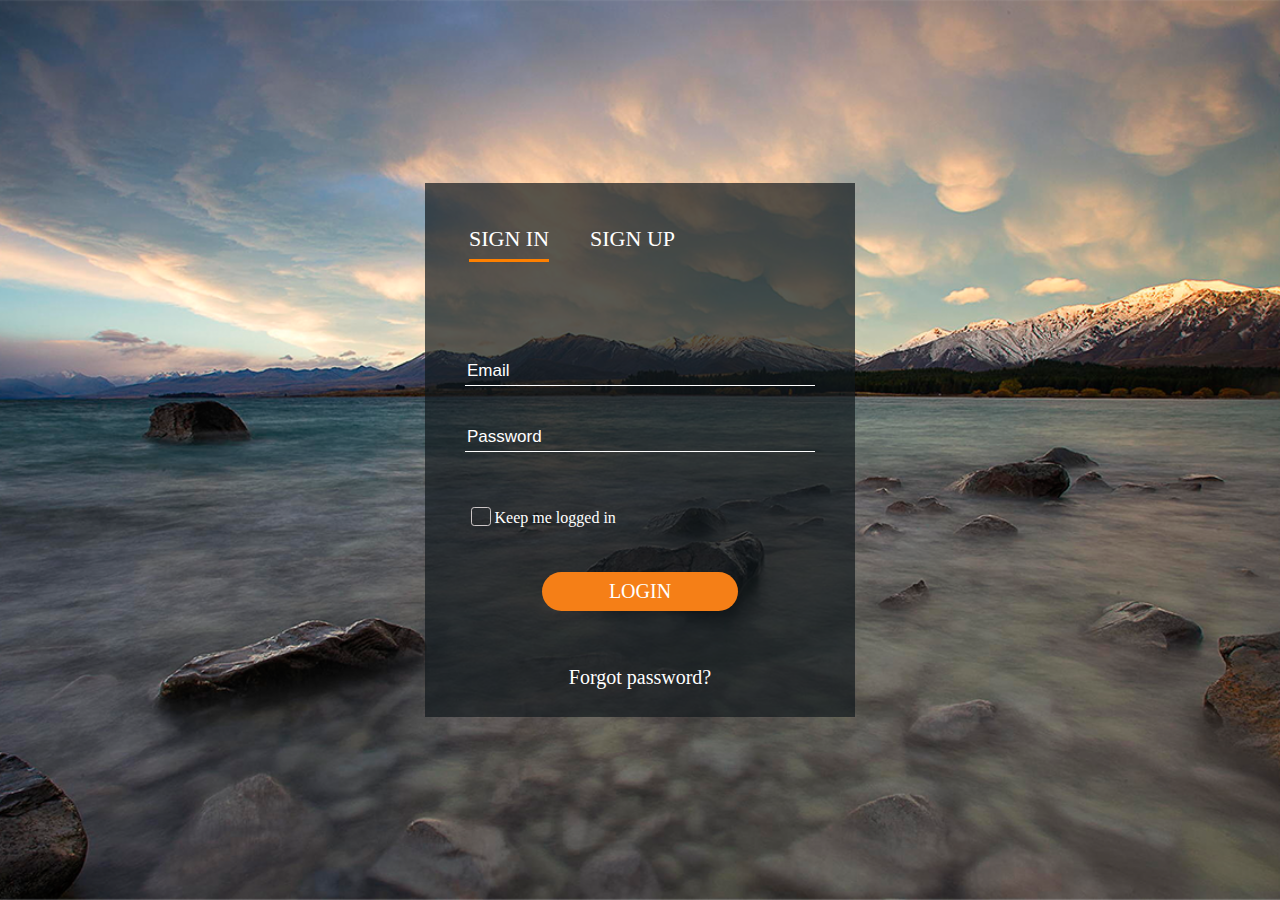
<file: docs/index.html>
<!DOCTYPE html>
<html lang="en">
<head>
    <meta charset="UTF-8">
    <meta name="viewport" content="width=device-width, initial-scale=1.0">
    <meta http-equiv="X-UA-Compatible" content="ie=edge">
    <title>Document</title>
    <link rel="stylesheet" href="styles/style.css">
    <link rel="stylesheet" href="styles/reset.css">
</head>
<body>
    <main class="main">
        <section class="wrapper-form">
                   <input type="radio" id="tab-1" name="tabs" checked>
                   <label title="sign in" for="tab-1" class="wrapper-form__sign-in">sign in</label>
                   <input type="radio" id="tab-2" name="tabs">
                   <label title="sign up" for="tab-2" class="wrapper-form__sign-up">sign up</label>
                <form id="form-1" class="form">  
                    <input type="email" placeholder="Email" name="email" class="form__email" required>
                    <input type="password" placeholder="Password" name="password" class="form__password" required>
                    <p class="form__checkbox">
                        <input type="checkbox" id="check-in" name="check-in">
                        <label for="check-in">Keep me logged in </label>
                    </p>
                    <button type="submit" formmethod="get" formaction="https://reqres.in/api/register" class="form__button">login</button>
                    <p class="form__forgot-password"><a href="#" class="form__forgot-password--link">Forgot password?</a></p>
                </form>
                <form id="form-2" class="form" >
                    <input type="tel" placeholder="Mobile Phone" name="tel" class="form__tel"  pattern="[0-9]{3}-[0-9]{3}-[0-9]{4}"
                    required>    
                    <input type="email" placeholder="Email ID" name="email" class="form__email" required>
                    <input type="password" placeholder="Password" name="password" class="form__password" required>
                    <p class="form__checkbox">
                        <input type="checkbox" id="check-un" name="check-un">
                        <label for="check-un" class="form__checkbox-discription">I agree to terms and conditions </label>
                    </p>
                    <button type="submit" formmethod="post" formaction="https://reqres.in/api/register" class="form__button">Register</button>
                </form>
        </section> 
    </main>
</body>
</html>
</file>
<file: docs/styles/style.css>
html { 
    background: url(../img/Layer.png) no-repeat center center fixed; 
    -webkit-background-size: cover;
    -moz-background-size: cover;
    -o-background-size: cover;
    background-size: cover;
}

.main {
    display: flex;
    height: 100vh;
    justify-content: center;
    align-items: center;
}

.form {
    display:flex;
    flex-direction: column;
    margin: 70px 40px 0px 40px;
    color: white;
}

.wrapper-form {
    width: 430px;
    padding-top: 45px;
    background-color:  rgba(17, 24, 28, 0.7);
    border: none;
}

.wrapper-form__sign-in {
    margin: 44px 0px 0px 44px;
    padding-bottom: 8px;
    font-size: 22px;
    text-transform: uppercase;
    color: white;
}

.wrapper-form__sign-up {
    margin: 44px 0px 0px 37px;
    padding-bottom: 8px;
    font-size: 22px;
    text-transform: uppercase;
    color: white;
}


.form__tel,
.form__email,
.form__password {
    margin-top: 40px;
    background: none;
    color: white;
    border: 0px solid white;
    border-bottom: 1px solid white;
    padding-bottom: 4px;
    font-size: 17px;
}

input::placeholder {
    color:White;
}

input:focus, textarea:focus, select:focus {
    outline-offset: 0px !important;
    outline: none !important;
}

button:focus {outline:0;}


/* start style checkbox */

input[type=checkbox] + label {
    display: block;
    margin: 0.2em;
    cursor: pointer;
    padding: 0.2em;
  }
  
  input[type=checkbox] {
    display: none;
  }
  
  input[type=checkbox] + label:before {
    content: "\2714";
    padding: 1px 0px 0px 2px;
    border: 0.1em solid rgb(204, 198, 198);
    border-radius: 0.2em;
    display: inline-block;
    width: 1em;
    height: 1em;
    margin-right: 0.2em;
    vertical-align: bottom;
    color: transparent;
    transition: .2s;
  }
  
  input[type=checkbox] + label:active:before {
    transform: scale(0);
  }
  
  input[type=checkbox]:checked + label:before {
    background-color: skyblue;
    padding: 1px 0px 0px 2px;
    border: 0.1em solid skyblue;
    color: #fff;
  }
  
  input[type=checkbox]:disabled + label:before {
    transform: scale(1);
    border-color: #aaa;
  }
  
  input[type=checkbox]:checked:disabled + label:before {
    transform: scale(1);
    background-color: #bfb;
    border-color: #bfb;
  }

.form__checkbox {
    margin-top: 49px;
}

/* the end style checkbox */


.form__button {
    margin: 40px auto 40px;
    width: 196px;
    height: 39px;
    border-radius: 20px;
    background-color: #f57f17;
    border: none;
    font-size: 20px;
    color: #ffffff;
    font-family: "Proxima Nova";
    text-transform: uppercase;
}

.button:active {
    border: none;
}

.form__forgot-password--link {
    display: block;
    text-align: center;
    text-decoration: none;
    color: white;
}

.form__forgot-password {
    margin: 16px auto 30px;
    font-size: 20px;
    font-weight: 400;
}


/* start style checkbox nav*/

.form {
    display: none;
}

#tab-1:checked ~ #form-1,
#tab-2:checked ~ #form-2 {
    display: flex;
}

input[name="tabs"]:checked + label {
    border-bottom: 3px solid #ff8000;
}

input[name="tabs"] {
    display: none;
}


/* the end style checkbox nav*/

/* start mobile style */

@media (max-width: 443px) {
    .wrapper-form{
        width:95%;
    }

    .form {
        margin: 71px 5px 0px 5px;
    }

    .wrapper-form__sign-in {
        margin: 0px 0px 0px 5px;
    }

    .wrapper-form__sign-up {
        margin: 0px 0px 0px 5px;
    }

    .form__checkbox-discription {
        font-size: 13px;
    }
}
    
/* the end mobile style */
</file>
